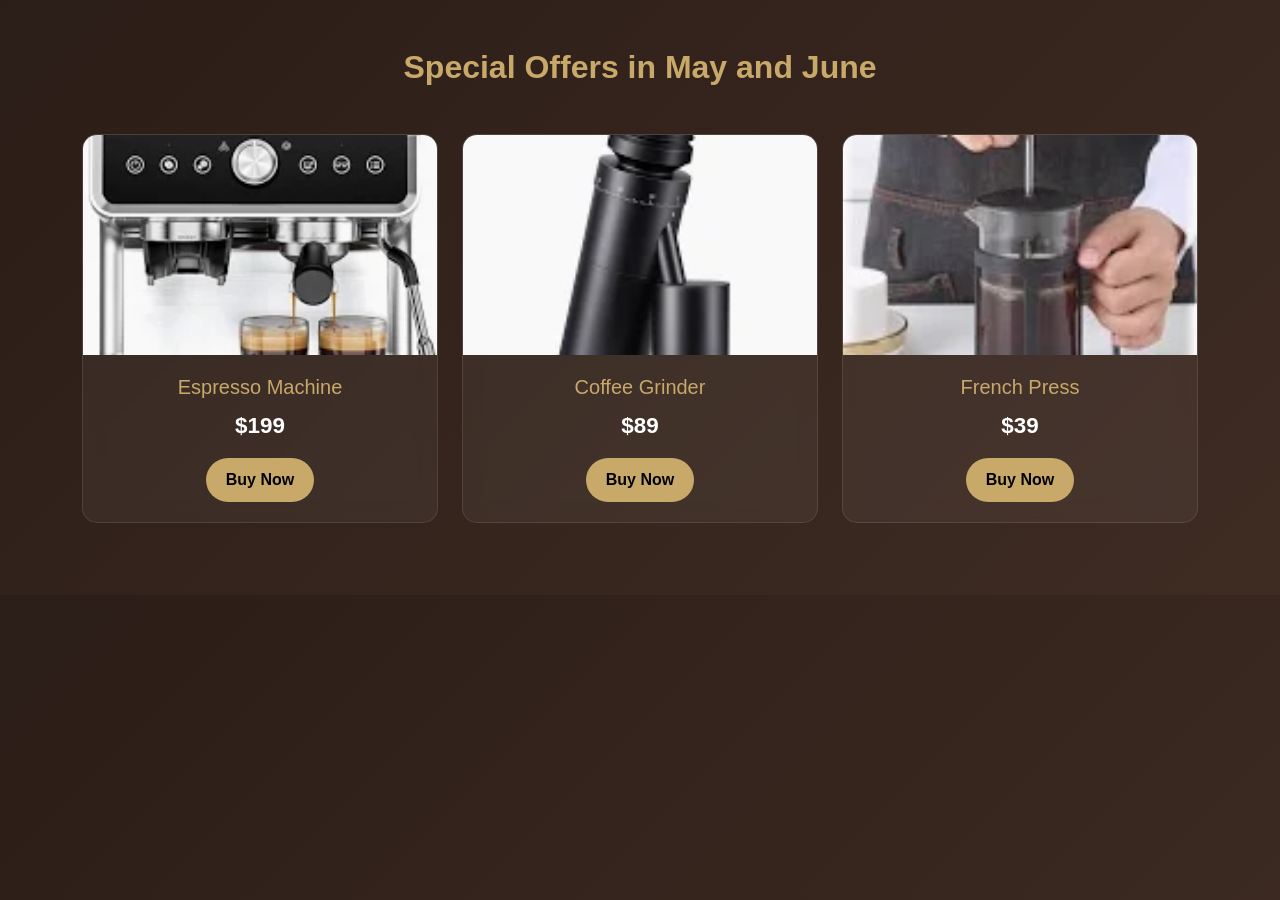
<file: special-offers.html>
<!DOCTYPE html>
<html lang="en">
<head>
  <meta charset="UTF-8">
  <meta name="viewport" content="width=device-width, initial-scale=1">

  <title>Special Offers | Bean & Brew</title>

  <!-- Bootstrap -->
  <link href="https://cdn.jsdelivr.net/npm/bootstrap@5.3.8/dist/css/bootstrap.min.css" rel="stylesheet">

  <!-- External CSS -->
  <link rel="stylesheet" href="special-offers.css">
</head>

<body>

<section class="special-offers py-5">
  <div class="container">
    <h2 class="text-center mb-5"> Special Offers in May and June</h2>

    <div class="row">

      <!-- ITEM 1 -->
      <div class="col-md-4 mb-4">
        <div class="offer-card">
          <img src="[data-uri]">
          <div class="offer-body">
            <h5>Espresso Machine</h5>
            <p class="price">$199</p>
            <button>Buy Now</button>
          </div>
        </div>
      </div>

      <!-- ITEM 2 -->
      <div class="col-md-4 mb-4">
        <div class="offer-card">
          <img src="[data-uri]">
          <div class="offer-body">
            <h5>Coffee Grinder</h5>
            <p class="price">$89</p>
            <button>Buy Now</button>
          </div>
        </div>
      </div>

      <!-- ITEM 3 -->
      <div class="col-md-4 mb-4">
        <div class="offer-card">
          <img src="[data-uri]">
          <div class="offer-body">
            <h5>French Press</h5>
            <p class="price">$39</p>
            <button>Buy Now</button>
          </div>
        </div>
      </div>

    </div>
  </div>
</section>

</body>
</html>
</file>
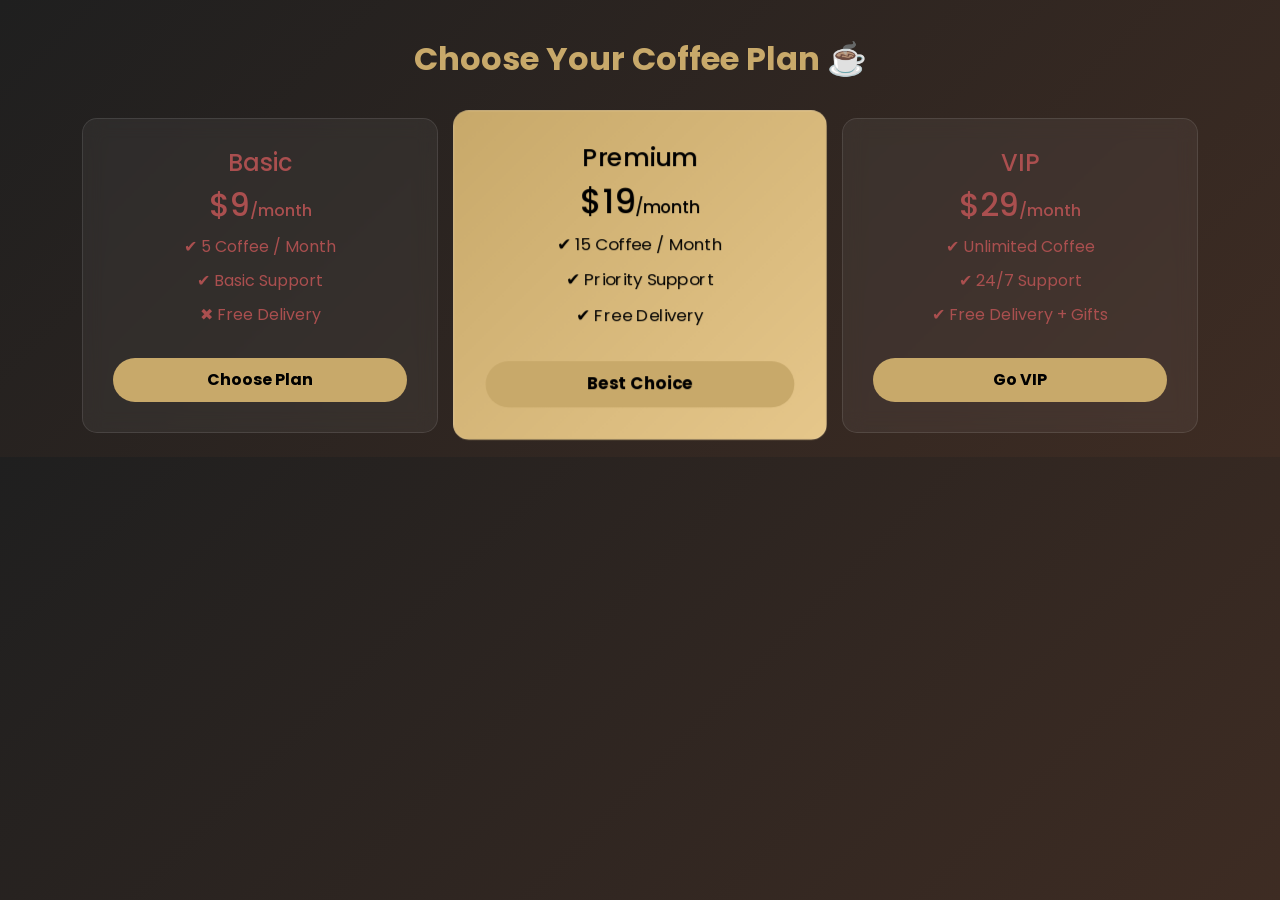
<file: SubscriptionPlans.html>
<!DOCTYPE html>
<html lang="en">
<head>
  <meta charset="UTF-8">
  <meta name="viewport" content="width=device-width, initial-scale=1">

  <title>Subscription Plans | Bean & Brew</title>

  <!-- Bootstrap -->
  <link href="https://cdn.jsdelivr.net/npm/bootstrap@5.3.8/dist/css/bootstrap.min.css" rel="stylesheet">

  <!-- Google Font -->
  <link href="https://fonts.googleapis.com/css2?family=Poppins:wght@300;500;700&display=swap" rel="stylesheet">

  <!-- Custom CSS -->
  <link rel="stylesheet" href="SubscriptionPlans.css">
</head>

<body>

<h2 class="title">Choose Your Coffee Plan ☕</h2>

<div class="container">
  <div class="row">

    <!-- BASIC -->
    <div class="col-md-4 mb-4">
      <div class="plan-card">
        <h4>Basic</h4>
        <h2>$9<span>/month</span></h2>
        <ul>
          <li>✔ 5 Coffee / Month</li>
          <li>✔ Basic Support</li>
          <li>✖ Free Delivery</li>
        </ul>
        <button>Choose Plan</button>
      </div>
    </div>

    <!-- PREMIUM -->
    <div class="col-md-4 mb-4">
      <div class="plan-card active">
        <h4>Premium</h4>
        <h2>$19<span>/month</span></h2>
        <ul>
          <li>✔ 15 Coffee / Month</li>
          <li>✔ Priority Support</li>
          <li>✔ Free Delivery</li>
        </ul>
        <button>Best Choice</button>
      </div>
    </div>

    <!-- VIP -->
    <div class="col-md-4 mb-4">
      <div class="plan-card">
        <h4>VIP</h4>
        <h2>$29<span>/month</span></h2>
        <ul>
          <li>✔ Unlimited Coffee</li>
          <li>✔ 24/7 Support</li>
          <li>✔ Free Delivery + Gifts</li>
        </ul>
        <button>Go VIP</button>
      </div>
    </div>

  </div>
</div>

</body>
</html>
</file>
<file: special-offers.css>
/* ===== BODY ===== */
body {
  font-family: Arial, sans-serif;
  background: linear-gradient(135deg, #2b1d17, #3e2c23);
  color: #fff;
}

/* ===== SECTION ===== */
.special-offers h2 {
  color: #c8a96a;
  font-weight: bold;
}

/* ===== CARD ===== */
.offer-card {
  background: rgba(255,255,255,0.05);
  border-radius: 15px;
  overflow: hidden;
  transition: 0.3s;
  backdrop-filter: blur(10px);
  border: 1px solid rgba(255,255,255,0.1);
}

.offer-card:hover {
  transform: translateY(-10px);
  box-shadow: 0 10px 30px rgba(0,0,0,0.5);
}

/* ===== IMAGE ===== */
.offer-card img {
  width: 100%;
  height: 220px;
  object-fit: cover;
}

/* ===== CONTENT ===== */
.offer-body {
  padding: 20px;
  text-align: center;
}

.offer-body h5 {
  color: #c8a96a;
  margin-bottom: 10px;
}

.price {
  font-size: 1.4rem;
  font-weight: bold;
  margin-bottom: 15px;
}

/* ===== BUTTON ===== */
.offer-body button {
  padding: 10px 20px;
  border-radius: 25px;
  border: none;
  background: #c8a96a;
  color: #000;
  font-weight: bold;
  transition: 0.3s;
}

.offer-body button:hover {
  background: #e6c78b;
}

/* ===== RESPONSIVE ===== */
@media(max-width:768px){
  .offer-card img {
    height: 180px;
  }
}
</file>
<file: SubscriptionPlans.css>
body {
      font-family: 'Poppins', sans-serif;
      background: linear-gradient(135deg, #1f1f1f, #3e2c23);
      color: #aa4f4f;
    }

    .title {
      text-align: center;
      margin: 40px 0;
      color: #c8a96a;
      font-weight: bold;
    }

    .plan-card {
      background: rgba(255,255,255,0.05);
      border-radius: 15px;
      padding: 30px;
      backdrop-filter: blur(10px);
      transition: 0.3s;
      border: 1px solid rgba(255,255,255,0.1);
      text-align: center;
    }

    .plan-card:hover {
      transform: translateY(-10px);
      box-shadow: 0 10px 30px rgba(0,0,0,0.5);
    }

    .plan-card.active {
      background: linear-gradient(135deg, #c8a96a, #e6c78b);
      color: #000;
      transform: scale(1.05);
    }

    .plan-card h2 span {
      font-size: 1rem;
    }

    .plan-card ul {
      list-style: none;
      padding: 0;
    }

    .plan-card ul li {
      margin: 10px 0;
    }

    .plan-card button {
      width: 100%;
      padding: 10px;
      border-radius: 25px;
      border: none;
      background: #c8a96a;
      color: #000;
      font-weight: bold;
      margin-top: 15px;
    }

    .plan-card button:hover {
      background: #e6c78b;
    }
</file>
